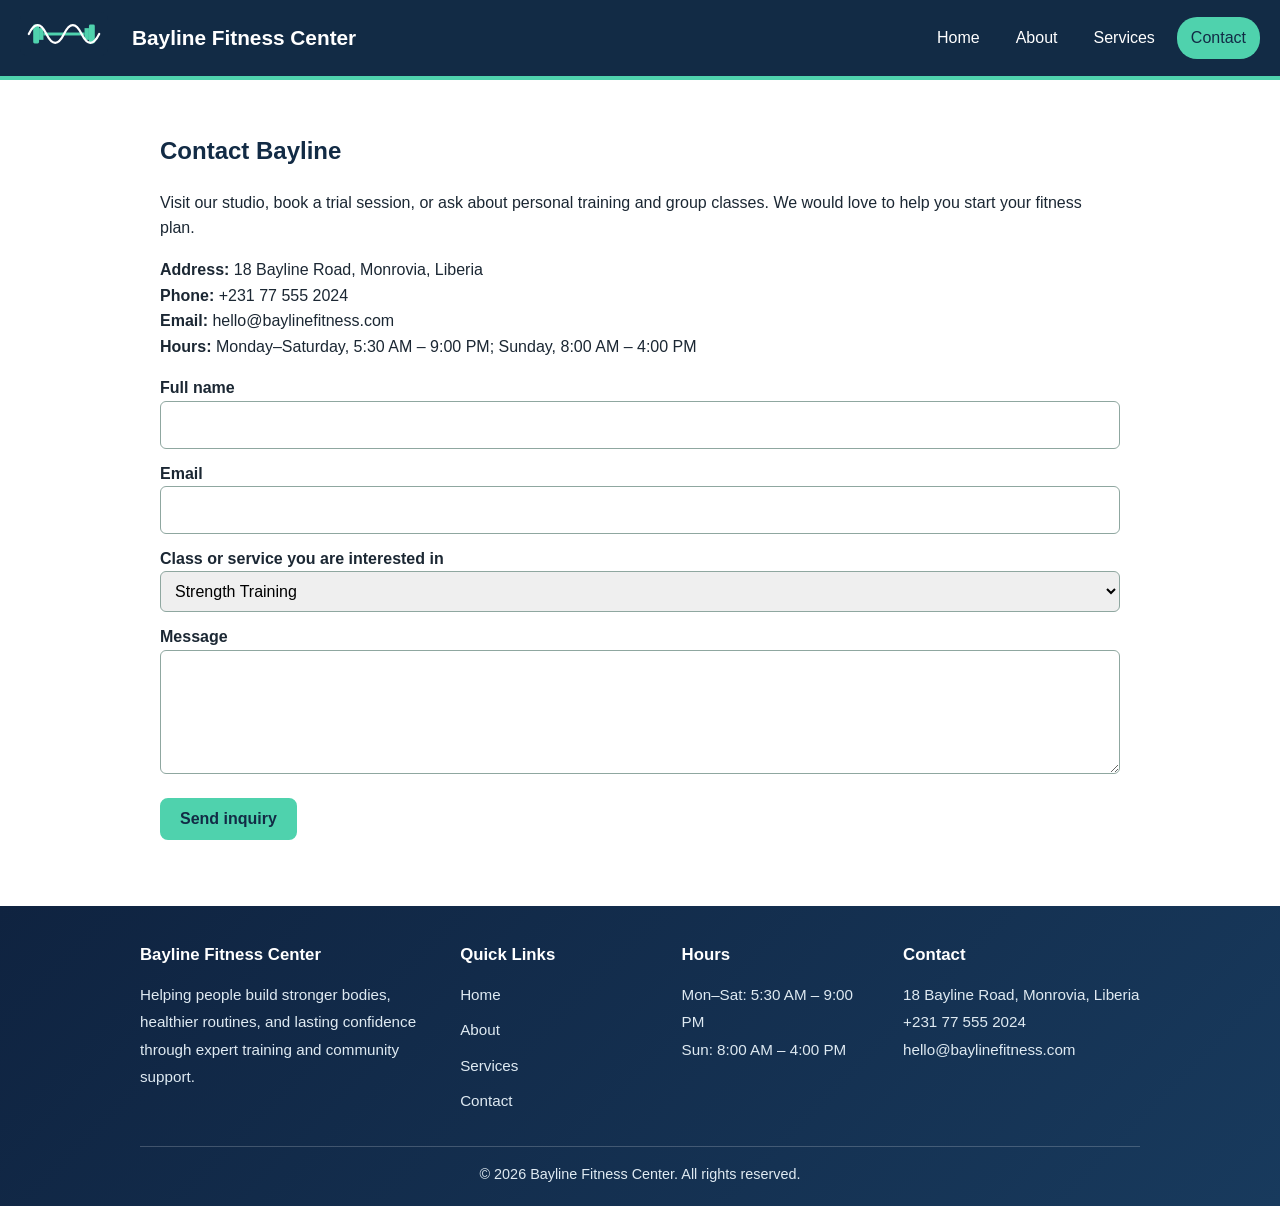
<file: contact.html>
<!DOCTYPE html>
<html lang="en">
<head>
<meta charset="UTF-8">
<meta name="viewport" content="width=device-width, initial-scale=1">
<title>Contact | Bayline Fitness Center</title>
<link rel="stylesheet" href="css/styles.css">
</head>
<body>
<header>
  <div class="bar">
    <a href="index.html"><img src="images/logo.svg" alt="Bayline Fitness Center logo: a wave line running through a dumbbell"></a>
    <span class="brand">Bayline Fitness Center</span>
    <nav><ul><li><a href="index.html">Home</a></li><li><a href="about.html">About</a></li><li><a href="services.html">Services</a></li><li><a href="contact.html" class="active">Contact</a></li></ul></nav>
  </div>
</header>
<main><!-- This is the main content section of the page, which contains the contact information and inquiry form. -->
<h2>Contact Bayline</h2><!-- This is the heading of the contact section, which introduces the purpose of the page. -->
<p>Visit our studio, book a trial session, or ask about personal training and group classes. We would love to help you start your fitness plan.</p>
<p><strong>Address:</strong> 18 Bayline Road, Monrovia, Liberia<br><!-- This is the address of Bayline Fitness Center, which provides the location for visitors. -->
<strong>Phone:</strong> +231 77 555 2024<br>
<strong>Email:</strong> hello@baylinefitness.com<br>
<strong>Hours:</strong> Monday–Saturday, 5:30 AM – 9:00 PM; Sunday, 8:00 AM – 4:00 PM</p>

<!-- This is the inquiry form section of the page, which allows users to submit their contact information and message. -->
<form id="inquiry" action="https://formspree.io/f/mljjkpvo" method="POST">
  <label for="name">Full name</label>
  <input type="text" id="name" name="name" required>
  <label for="email">Email</label>
  <input type="email" id="email" name="email" required>
  <label for="interest">Class or service you are interested in</label>
  <select id="interest" name="interest">
    <option>Strength Training</option>
    <option>Cardio HIIT</option>
    <option>Mobility & Recovery</option>
    <option>Personal Training</option>
    <option>Group Fitness</option>
  </select>
  <label for="message">Message</label>
  <textarea id="message" name="message" rows="4"></textarea>
  <p><button class="btn" type="submit">Send inquiry</button></p>
</form><!-- The inquiry form section ends here. -->
</main><!-- The main content section ends here. -->
<footer><!-- This is the footer section of the page, which contains the brand information, quick links, hours and contact information. -->
  <div class="footer-inner"><!-- This is the footer inner section of the page, which contains the brand, links, hours and contact information. -->
    <div class="footer-brand"><!-- This is the footer brand section of the page, which contains the brand name and description. -->
      <h3>Bayline Fitness Center</h3>
      <p>Helping people build stronger bodies, healthier routines, and lasting confidence through expert training and community support.</p>
    </div>
    <div class="footer-links">
      <h4>Quick Links</h4>
      <ul>
        <li><a href="index.html">Home</a></li>
        <li><a href="about.html">About</a></li>
        <li><a href="services.html">Services</a></li>
        <li><a href="contact.html">Contact</a></li>
      </ul>
    </div>
    <div class="footer-hours">
      <h4>Hours</h4>
      <p>Mon–Sat: 5:30 AM – 9:00 PM<br>Sun: 8:00 AM – 4:00 PM</p>
    </div>
    <div class="footer-contact">
      <h4>Contact</h4>
      <p>18 Bayline Road, Monrovia, Liberia<br>+231 77 555 2024<br>hello@baylinefitness.com</p>
    </div>
  </div>
  <div class="footer-bottom">© 2026 Bayline Fitness Center. All rights reserved.</div>
</footer>
<script src="js/script.js"></script>
</body>
</html>
</file>
<file: css/styles.css>
/* Bayline Fitness Center - styles.css */
/* This is the main stylesheet for the Bayline Fitness Center website, which defines the visual appearance and layout of the pages. */
:root { --navy: #122B45; --mint: #4FD2AD; --light: #f1f8f6; } /* CSS variables for color scheme: navy, mint, and light */
* { box-sizing: border-box; }/* Apply border-box sizing to all elements for consistent layout */
body { margin: 0; font-family: Arial, Helvetica, sans-serif; line-height: 1.6; color: #1b2733; }/* Set default body styles: no margin, font family, line height, and text color */

/* header and navigation (Flexbox) */
header { background: var(--navy); padding: 12px 20px; border-bottom: 4px solid var(--mint); }/* Set header styles: background color, padding, and bottom border */
.brand { color: #fff; font-size: 1.3rem; font-weight: bold; margin-right: auto; margin-left: 14px; }/* Set brand styles: text color, font size, font weight, and margins */
.bar { display: flex; justify-content: space-between; align-items: center; flex-wrap: wrap; gap: 10px; }/* Set bar styles: flex container, space between items, center alignment, wrap, and gap */
.bar img { height: 44px; }
nav ul { display: flex; gap: 8px; list-style: none; margin: 0; padding: 0; }/* Set navigation list styles: flex container, gap between items, no list style, no margin, and no padding */
nav a { display: block; color: #fff; text-decoration: none; padding: 8px 14px; border-radius: 20px; }/* Set navigation link styles: block display, text color, no text decoration, padding, and border radius */
nav a:hover, nav a:focus, nav a.active { background: var(--mint); color: var(--navy); outline: none; }/* Set navigation link hover, focus, and active styles: background color, text color, and no outline */

main { max-width: 1000px; margin: 0 auto; padding: 20px; }
h2 { color: var(--navy); margin-top: 32px; }
h2 + p { margin-top: 0; }  /* adjacent sibling combinator */

#hero { display: grid; grid-template-columns: 1fr 1fr; align-items: center; gap: 24px; background: var(--navy); color: #fff; padding: 36px 28px; border-radius: 16px; margin: 10px 0 20px; }/* Set hero section styles: grid layout, background color, text color, padding, border radius, and margin */
#hero img { width: 100%; height: auto; border-radius: 12px; }/* Set hero image styles: full width, auto height, and border radius */
#hero h1 { margin: 0 0 8px; font-size: 2.2rem; }/* Set hero heading styles: no margin, bottom margin, and font size */
#hero h1 + p { color: var(--mint); font-size: 1.15rem; }/* adjacent sibling combinator */

.btn { display: inline-block; background: var(--mint); color: var(--navy); border: 2px solid var(--mint); padding: 10px 18px; border-radius: 8px; font: bold 1rem Arial, sans-serif; text-decoration: none; cursor: pointer; }
.btn:hover, .btn:focus { background: var(--navy); color: var(--mint); outline: 3px solid var(--mint); outline-offset: 2px; }

/* studio feature (Grid) */
.studio-feature {
  display: grid;/* Set studio feature styles: grid container */
  grid-template-columns: minmax(0, 0.9fr) minmax(0, 1.1fr);/* Define two columns with flexible widths */
  align-items: center;/* Align items vertically in the center */
  gap: 28px;/* Set gap between grid items */
  margin: 32px 0;/* Set margin around the studio feature section */
  padding: 22px;/* Set padding inside the studio feature section */
  background: var(--light);/* Set background color for the studio feature section */
  border: 1px solid #cfe3de;/* Set border for the studio feature section */
  border-radius: 16px;/* Set border radius for rounded corners of the studio feature section */
}

/* studio feature image and heading */
.studio-feature img {
  display: block;/* Set studio feature image styles: block display */
  width: 100%;/* Set studio feature image width to 100% of its container */
  max-width: 100%;/* Set studio feature image maximum width to 100% of its container */
  height: 300px;/* Set studio feature image height to 300px */
  object-fit: cover;/* Set studio feature image object fit to cover, ensuring the image covers the entire area without distortion */
  object-position: center 30%;/* Set studio feature image object position to center horizontally and 30% vertically */
  border-radius: 12px;/* Set studio feature image border radius for rounded corners */
}

/* studio feature heading */
.studio-feature h2 { margin-top: 0; }/* Set studio feature heading styles: no top margin */

/* cards (Flexbox) */
.cards { display: flex; flex-wrap: wrap; gap: 16px; }/* Set cards container styles: flex container, wrap items, and gap between items */
.cards > .card { flex: 1 1 260px; }           /* child combinator */
.training-programs {
  display: grid;/* Set training programs container styles: grid container */
  grid-template-columns: repeat(3, minmax(0, 1fr));
  align-items: stretch;
}

.training-programs > .program-card { min-width: 0; }
.card { background: var(--light); border: 1px solid #cfe3de; border-radius: 12px; padding: 16px; }
.card img { width: 100%; height: auto; border-radius: 8px; }
.training-programs .program-card img {
  display: block;
  width: 100%;
  height: 220px;
  flex: 0 0 220px;
  object-fit: cover;
  object-position: center;
}
/* training program card details */
.wellness-gallery {
  display: grid;/* Set wellness gallery container styles: grid container */
  grid-template-columns: repeat(2, minmax(0, 1fr));/* Define two columns with flexible widths */
  gap: 16px;/* Set gap between grid items */
}

/* wellness gallery figure and figcaption */
.wellness-gallery figure {
  min-width: 0;/* Set minimum width for wellness gallery figure to 0 */
  margin: 0;/* Set margin for wellness gallery figure to 0 */
  overflow: hidden;/* Set overflow for wellness gallery figure to hidden to prevent content from overflowing */
  background: var(--light);/* Set background color for wellness gallery figure */
  border: 1px solid #cfe3de;/* Set border for wellness gallery figure */
  border-radius: 12px;/* Set border radius for wellness gallery figure for rounded corners */
}
.wellness-gallery img {
  display: block;/* Set wellness gallery image styles: block display */
  width: 100%;/* Set wellness gallery image width to 100% of its container */
  height: auto;/* Set wellness gallery image height to auto to maintain aspect ratio */
}
.wellness-gallery figcaption {
  padding: 10px 14px;/* Set wellness gallery figcaption padding */
  color: var(--navy);/* Set wellness gallery figcaption text color */
  font-weight: bold;/* Set wellness gallery figcaption font weight to bold */
}
.details { display: none; margin-top: 10px; padding: 10px; background: #fff; border-left: 4px solid var(--mint); }/* Set details box styles: hidden by default, margin, padding, background color, and left border */
.details.open { display: block; }/* Set details box styles when open: display block */

/* weekly schedule (Grid) */
.schedule { display: grid; grid-template-columns: repeat(7, 1fr); gap: 10px; }/* Set schedule container styles: grid container, seven equal columns, and gap between items */
.day { border: 2px solid #cfe3de; border-radius: 10px; padding: 10px; font-size: 0.95rem; }/* Set day box styles: border, border radius, padding, and font size */
.day h3 { margin: 0 0 6px; color: var(--navy); }/* Set day heading styles: no top margin, bottom margin, and text color */
.day:hover { border-color: var(--mint); background: var(--light); }

/* form */
label { display: block; margin-top: 12px; font-weight: bold; }
input, select, textarea { width: 100%; padding: 10px; border: 1px solid #8fa7a0; border-radius: 6px; font: inherit; }
input:focus, select:focus, textarea:focus { outline: 3px solid var(--mint); }
#msg { font-weight: bold; color: #0b6b52; }

footer {
  background: linear-gradient(135deg, #0f2340 0%, #183a5d 100%);
  color: #eaf3f9;
  margin-top: 30px;
  padding: 36px 20px 20px;
}
.footer-inner {
  max-width: 1000px;
  margin: 0 auto;
  display: grid;
  grid-template-columns: 1.5fr 1fr 1fr 1.2fr;
  gap: 24px;
  align-items: start;
}
.footer-brand h3,
.footer-links h4,
.footer-hours h4,
.footer-contact h4 {
  margin: 0 0 12px;
  color: #fff;
  font-size: 1.05rem;
}
.footer-brand p,
.footer-links a,
.footer-hours p,
.footer-contact p {
  color: #dfeaf2;
  font-size: 0.95rem;
  line-height: 1.8;
  margin: 0;
}
.footer-links ul {
  list-style: none;
  padding: 0;
  margin: 0;
}
.footer-links li { margin-bottom: 8px; }
.footer-links a { text-decoration: none; }
.footer-links a:hover,
.footer-links a:focus { color: var(--mint); }
.footer-bottom {
  max-width: 1000px;
  margin: 24px auto 0;
  padding-top: 16px;
  border-top: 1px solid rgba(255,255,255,0.2);
  text-align: center;
  color: #dfeaf2;
  font-size: 0.9rem;
}

/* tablet */
@media (max-width: 900px) {
  .schedule { grid-template-columns: repeat(4, minmax(0, 1fr)); }
  .training-programs { grid-template-columns: repeat(2, minmax(0, 1fr)); }
  .footer-inner { grid-template-columns: repeat(2, minmax(0, 1fr)); }
}

/* mobile */
@media (max-width: 700px) {
  .bar { flex-direction: column; }
  nav { width: 100%; }
  nav ul { flex-wrap: wrap; justify-content: center; }
  nav a { padding: 10px 12px; }
  main { padding: 16px; }
  h2 { margin-top: 24px; }
  .cards > .card { flex-basis: 100%; }
  .schedule { grid-template-columns: repeat(2, 1fr); }
  .wellness-gallery { grid-template-columns: 1fr; }
  .training-programs { grid-template-columns: 1fr; }
  .training-programs .program-card img { height: auto; aspect-ratio: 4 / 3; }
  .studio-feature { grid-template-columns: 1fr; gap: 18px; padding: 16px; }
  .studio-feature img { height: 260px; }
  .footer-inner { grid-template-columns: 1fr; }
  #hero { grid-template-columns: 1fr; }
  .brand { margin: 0; }
  #hero { padding: 32px 18px; }
  #hero h1 { font-size: 1.7rem; }
  .btn { min-height: 44px; }
}

@media (max-width: 380px) {
  .schedule { grid-template-columns: 1fr; }
  nav ul { gap: 4px; }
  nav a { padding: 8px 10px; }
  #hero { padding: 24px 16px; }
}
</file>
